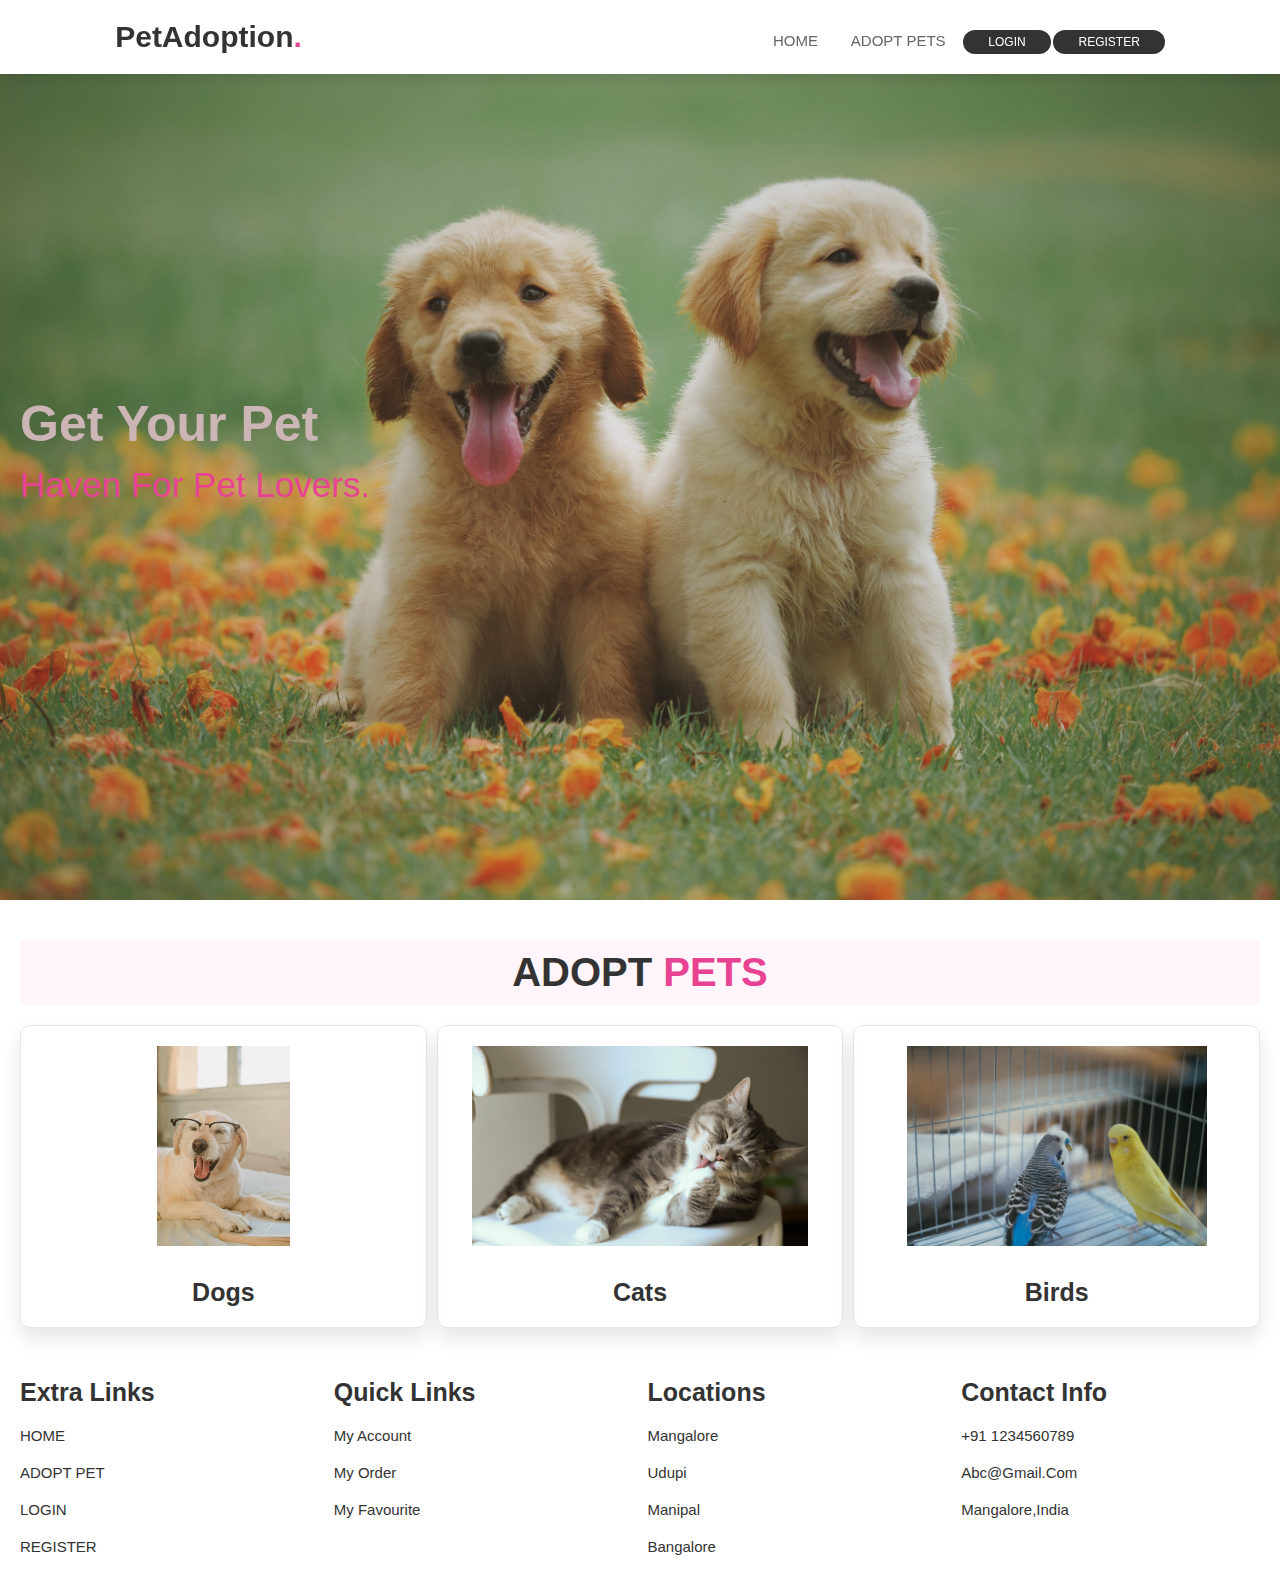
<file: index.html>
<!DOCTYPE html>
<html lang="en">
<head>
    <meta charset="UTF-8">
    <meta name="viewport" content="width=device-width, initial-scale=1.0">
    <title>Pet Adoption</title>
    <style>
        :root {
            --pink: #e84393;
            --grey: #F2F3F5;
        }

        * {
            margin: 0;
            padding: 0;
            box-sizing: border-box;
            font-family: Verdana, Geneva, Tahoma, sans-serif;
            outline: none;
            border: none;
            text-decoration: none;
            text-transform: capitalize;
            transition: .2s linear;
        }

        html {
            font-size: 62.5%;
            scroll-behavior: smooth;
            scroll-padding-top: 6rem;
            overflow-x: hidden;
        }

        section {
            padding: 2rem 9%;
        }

        .btn {
            display: inline-block;
            margin-top: 1rem;
            border-radius: 5rem;
            background: #333;
            color: #fff;
            padding: .5rem 2.5rem;
            cursor: pointer;
            font-size: 1.2rem;
        }

        .btn:hover {
            background: var(--grey);
        }

        header {
            position: fixed;
            top: 0;
            left: 0;
            right: 0;
            background: #ffffff;
            padding: 2rem 9%;
            display: flex;
            align-items: center;
            justify-content: space-between;
            z-index: 1000;
            box-shadow: 0 .5rem 1rem rgba(0, 0, 0, .1);
        }

        header .logo {
            font-size: 3rem;
            color: #333;
            font-weight: bolder;
        }

        header .logo span {
            color: var(--pink);
        }

        header .navbar a {
            font-size: 1.5rem;
            padding: 0 1.5rem;
            color: #666;
        }

        header .navbar a:hover {
            color: var(--pink);
        }

        section {
            padding: 2rem;
        }

        .home {
            display: flex;
            align-items: center;
            min-height: 100vh;
            background-image: url("/images/pet paw.jpg");
            background-size: cover;
            background-position: center;
        }

        .home .content {
            max-width: 50rem;
        }

        .home .content h3 {
            font-size: 5rem;
            color: #ccb5b5;
            padding: 1rem 0;
            line-height: 1;
        }

        .home .content span {
            font-size: 3.5rem;
            color: var(--pink);
            padding: 1rem 0;
            line-height: 1.5;
        }

        .home .content .search-bar input[type="text"] {
            width: 60%;
            padding: 10px;
            border: 2px solid #ccc;
            border-radius: 5rem;
            background-color: rgba(255, 255, 255, 0.1);
            color: #fff;
        }

        .heading {
            text-align: center;
            font-size: 4rem;
            color: #333;
            padding: 1rem;
            margin: 2rem 0;
            background: rgba(255, 51, 153, .05);
        }

        .heading span {
            color: var(--pink);
        }

        .animals .box-container {
            display: flex;
            flex-wrap: wrap;
            gap: 1rem;
        }

        .animals .box-container .box {
            flex: 1 1 30rem;
            box-shadow: 0 1rem 2rem rgba(0, 0, 0, .1);
            border-radius: 1rem;
            border: .1rem solid rgba(0, 0, 0, .1);
            position: relative;
            background-color: rgba(rgb(83, 75, 75), green, blue, alpha);
        }

        .animals .box-container .box .image {
            position: relative;
            text-align: center;
            padding-top: 2rem;
            overflow: hidden;
        }

        .animals .box-container .box .image img {
            height: 20rem;
        }

        .animals .box-container .box:hover .image img {
            transform: scale(1.1);
            cursor: pointer;
        }

        .animals .box-container .box .content {
            padding: 2rem;
            text-align: center;
        }

        .animals .box-container .box .content h3 {
            font-size: 2.5rem;
            color: #333;
            font-weight: bolder;
            padding-top: 1rem;
        }

        .footer .box-container {
            display: flex;
            flex-wrap: wrap;
            gap: 1.5rem;
        }

        .footer .box-container .box {
            flex: 1 1 25rem;
        }

        .footer .box-container .box h3 {
            color: #333;
            font-size: 2.5rem;
            padding: 1rem 0;
        }

        .footer .box-container .box a {
            display: block;
            color: #333;
            font-size: 1.5rem;
            padding: 1rem 0;
        }

        .footer .box-container .box a:hover {
            color: var(--pink);
            text-decoration: underline;
        }

        .footer .credit {
            text-align: center;
            padding: 1.5rem;
            margin-top: 1.5rem;
            padding-top: 2.5rem;
            font-size: 2rem;
            color: #333;
            border-top: .1rem solid rgba(0, 0, 0, .1);
        }

        .footer .credit span {
            color: var(--pink);
        }

        @media (max-width: 991px) {
            html {
                font-size: 62.5%;
            }

            header {
                padding: 2rem;
            }
        }

        @media (max-width: 768px) {
            header .navbar {
                position: absolute;
                top: 0;
                left: 0;
                right: 0;
                background: #eee;
                border-top: .1rem solid rgba(0, 0, 0, .1);
            }

            header .navbar a {
                margin: 1.5rem;
                padding: 1.5rem;
                background: #fff;
                border: .1rem solid rgba(0, 0, 0, .1);
                display: block;
                clip-path: polygon(0 0, 100% 0, 100% 0, 0 0);
            }
        }

        @media (max-width: 991px) {
            html {
                font-size: 50%;
            }
        }
    </style>

</head>
<body>
    <header>
        <a href="#" class="logo">PetAdoption<span>.</span></a>

        <nav class="navbar">
            <a href="#home">HOME</a>
            <a href="#animals">ADOPT PETS</a>
            <button class="btn" onclick="loadPage('login.html')">LOGIN</button>
            <button class="btn" onclick="loadPage('registration.html')">REGISTER</button>
        </nav>
    </header>

    <section class="home" id="home">
        <div class="content">
            <h3>Get your Pet</h3>
            <span>Haven for pet lovers.</span>
            <!-- <span>
                <div class="search-bar">
                    <input type="text" placeholder="Search for pets...">
                </div> -->
            <!-- </span>
            <a href="#" class="btn">Search now</a> -->
        </div>
    </section>

    <section class="animals" id="animals">
        <h1 class="heading">ADOPT <span>PETS</span></h1> 
        <div class="box-container">
            <div class="box">
                <div class="image">
                    <a href="#" onclick="loadCategory('dogs.php')">
                        <img src="images/dog.jpg" alt="Dog Image">
                    </a>
                </div>
                <div class="content">
                    <h3>Dogs</h3>
                </div>
            </div>

            <div class="box">
                <div class="image">
                    <a href="#" onclick="loadCategory('cats.php')">
                        <img src="images/cat.jpg" alt="Cat Image">
                    </a>
                </div>
                <div class="content">
                    <h3>Cats</h3>
                </div>
            </div>

            <div class="box">
                <div class="image">
                    <a href="#" onclick="loadCategory('birds.php')">
                        <img src="images/bird.jpg" alt="Bird Image">
                    </a>
                </div>
                <div class="content">
                    <h3>Birds</h3>
                </div>
            </div>
        </div>   
    </section>

    <section class="footer">
        <div class="box-container">
            
            <div class="box">
                <h3>Extra Links</h3>
                <a href="index.html">HOME</a>
                <a href="#animals">ADOPT PET</a>
                <a href="login.html">LOGIN</a>
                <a href="registration.html">REGISTER</a>            
            </div>

            <div class="box">
                <h3>Quick Links</h3>
                <a href="#">My Account</a>
                <a href="#">My Order</a>
                <a href="#">My Favourite</a>
            </div>

            <div class="box">
                <h3>Locations</h3>
                <a href="#">Mangalore</a>
                <a href="#">Udupi</a>
                <a href="#">Manipal</a>
                <a href="#">Bangalore</a>            
            </div>

            <div class="box">
                <h3>Contact Info</h3>
                <a href="#">+91 1234560789</a>
                <a href="#">abc@gmail.com</a>
                <a href="#">Mangalore,India</a>          
            </div>

        </div>
        <!-- <div class="credit">
            Created by <span> Srilaxmi and Tvisha</span>
        </div> -->
    </section>

    <script>
        function loadPage(page) {
            // Use JavaScript to load the specified page dynamically
            window.location.href = page;
        }

        function loadCategory(categoryPage) {
            // Use JavaScript to load the category page dynamically
            window.location.href = categoryPage;
        }
    </script>
</body>
</html>
</file>
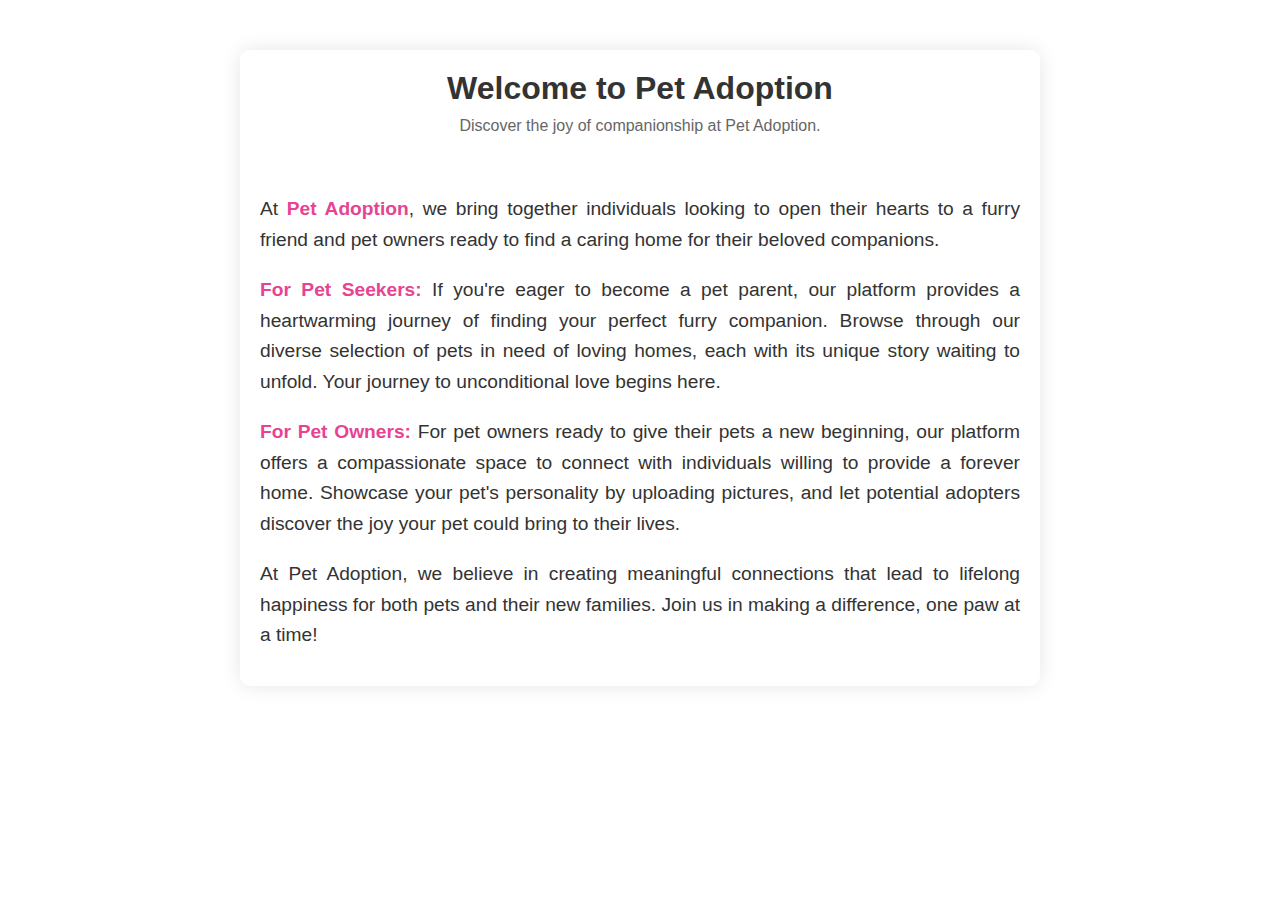
<file: about.html>
<!DOCTYPE html>
<html lang="en">
<head>
    <meta charset="UTF-8">
    <meta name="viewport" content="width=device-width, initial-scale=1.0">
    <title>About Us</title>
  <style>
    body {
    font-family: Verdana, Geneva, Tahoma, sans-serif;
    margin: 0;
    padding: 0;
    box-sizing: border-box;
}


/* Card Styles */
.card {
    max-width: 800px;
    margin: 50px auto;
    background-color: #fff;
    box-shadow: 0 0 20px rgba(0, 0, 0, 0.1);
    border-radius: 10px;
    overflow: hidden;
    position: relative; /* Ensure relative positioning for absolute children */
}

/* Header Styles */
.header {
    background-color: #fff;
    padding: 20px;
    text-align: center;
}

.header h1 {
    font-size: 2rem;
    color: #333;
    margin: 0;
    font-weight: bold;
}

.header p {
    font-size: 1rem;
    color: #666;
    margin: 10px 0 0;
}

/* Content Styles */
.content {
    padding: 20px;
    text-align: justify;
    line-height: 1.6;
}

.content p {
    font-size: 1.2rem;
    color: #333;
    margin-bottom: 15px;
}

.content strong {
    color: #e84393;
}

.content a {
    color: #e84393;
    text-decoration: none;
    font-weight: bold;
}

.content a:hover {
    text-decoration: underline;
}

/* Footer Styles */
.footer {
    text-align: center;
    padding: 20px;
    background-color: #f2f3f5;
}

.footer span {
    color: #e84393;
    font-weight: bold;
}

  </style>
</head>
<body>
    <div class="card">
        <div class="header">
            <h1>Welcome to Pet Adoption</h1>
            <p>Discover the joy of companionship at Pet Adoption.</p>
        </div>

        <div class="content">
            <p>At <strong>Pet Adoption</strong>, we bring together individuals looking to open their hearts to a furry friend and pet owners ready to find a caring home for their beloved companions.</p>

            <p><strong>For Pet Seekers:</strong> If you're eager to become a pet parent, our platform provides a heartwarming journey of finding your perfect furry companion. Browse through our diverse selection of pets in need of loving homes, each with its unique story waiting to unfold. Your journey to unconditional love begins here.</p>

            <p><strong>For Pet Owners:</strong> For pet owners ready to give their pets a new beginning, our platform offers a compassionate space to connect with individuals willing to provide a forever home. Showcase your pet's personality by uploading pictures, and let potential adopters discover the joy your pet could bring to their lives.</p>

            <p>At Pet Adoption, we believe in creating meaningful connections that lead to lifelong happiness for both pets and their new families. Join us in making a difference, one paw at a time!</p>
        </div>

        <!-- <div class="footer">
            Created by <span>Srilaxmi and Tvisha</span>
        </div> -->
    </div>
</body>
</html>
</file>
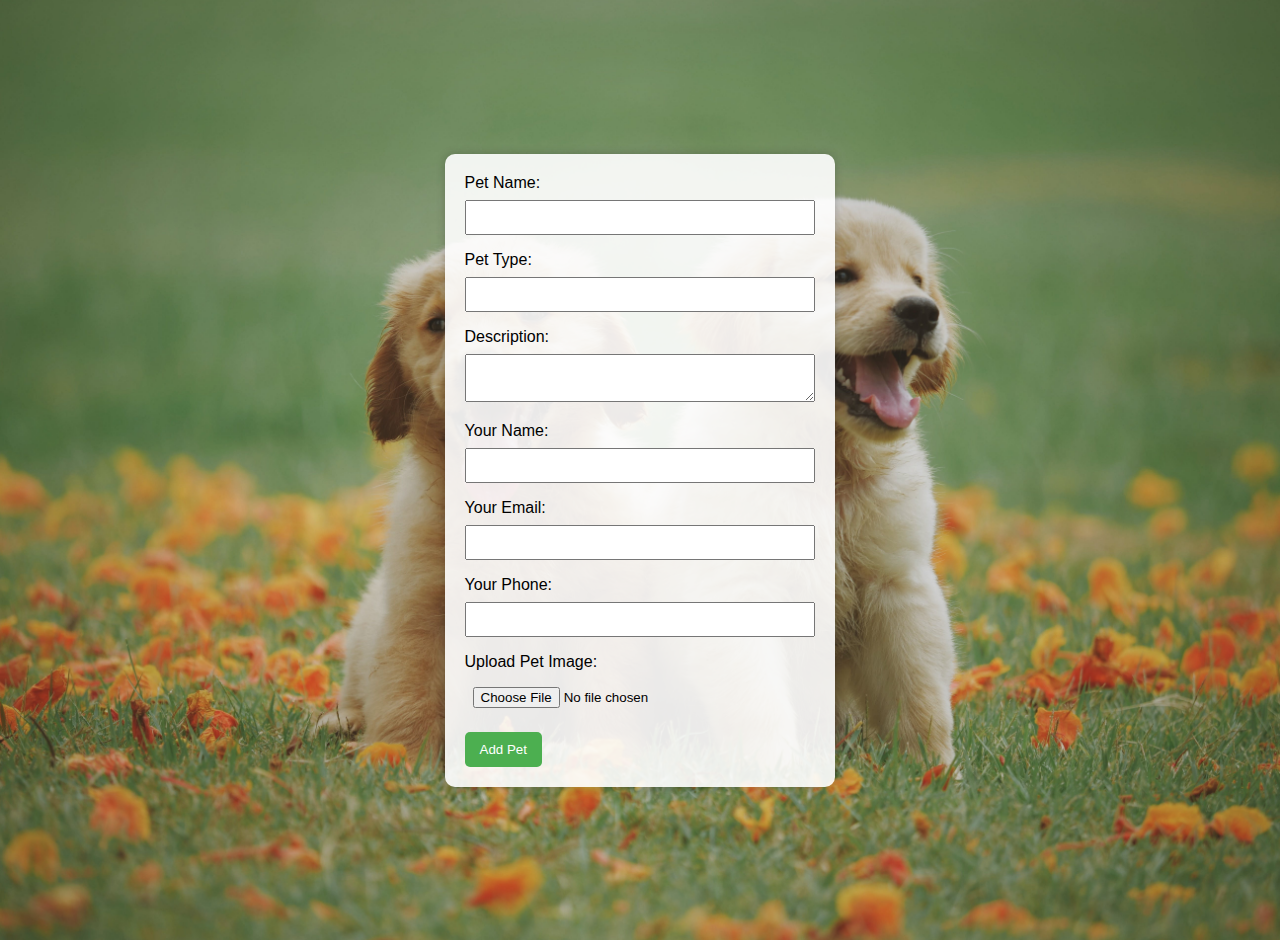
<file: addpet.html>
<!DOCTYPE html>
<html lang="en">
<head>
    <meta charset="UTF-8">
    <meta name="viewport" content="width=device-width, initial-scale=1.0">
    <title>Pet Adoption - Add Pet</title>
    <style>
        /* Add your styles as needed */
        body {
            font-family: 'Arial', sans-serif;
            background-image: url('images/pet paw.jpg');
            background-size: cover;
            background-position: center;
            padding: 20px;
            margin: 0;
            display: flex;
            justify-content: center;
            align-items: center;
            height: 100vh;
        }

        form {
            max-width: 600px;
            margin: 0 auto;
            background-color: rgba(255, 255, 255, 0.9);
            padding: 20px;
            box-shadow: 0 0 10px rgba(0, 0, 0, 0.2);
            border-radius: 10px;
            box-sizing: border-box;
        }

        label {
            display: block;
            margin-bottom: 8px;
        }

        input, textarea {
            width: 100%;
            padding: 8px;
            margin-bottom: 16px;
            box-sizing: border-box;
        }

        button {
            background-color: #4caf50;
            color: #fff;
            padding: 10px 15px;
            border: none;
            border-radius: 5px;
            cursor: pointer;
        }

        button:hover {
            background-color: #45a049;
        }
    </style>
</head>
<body>

<form action="addpet.php" method="post" enctype="multipart/form-data">
    <!-- Pet Details -->
    <label for="petName">Pet Name:</label>
    <input type="text" id="petName" name="petName" required>

    <label for="petType">Pet Type:</label>
    <input type="text" id="petType" name="petType" required>

    <label for="petDescription">Description:</label>
    <textarea id="petDescription" name="petDescription" required></textarea>

    <!-- Donor Details -->
    <label for="donorName">Your Name:</label>
    <input type="text" id="donorName" name="donorName" required>

    <label for="donorEmail">Your Email:</label>
    <input type="email" id="donorEmail" name="donorEmail" required>

    <label for="donorPhone">Your Phone:</label>
    <input type="tel" id="donorPhone" name="donorPhone" minlength="10" maxlength="10" required>

    <!-- Image Upload -->
    <label for="petImage">Upload Pet Image:</label>
    <input type="file" id="petImage" name="petImage" accept="image/*" required>

    <!-- Submit Button -->
    <button type="submit">Add Pet</button>
    
</form>

</body>
</html>
</file>
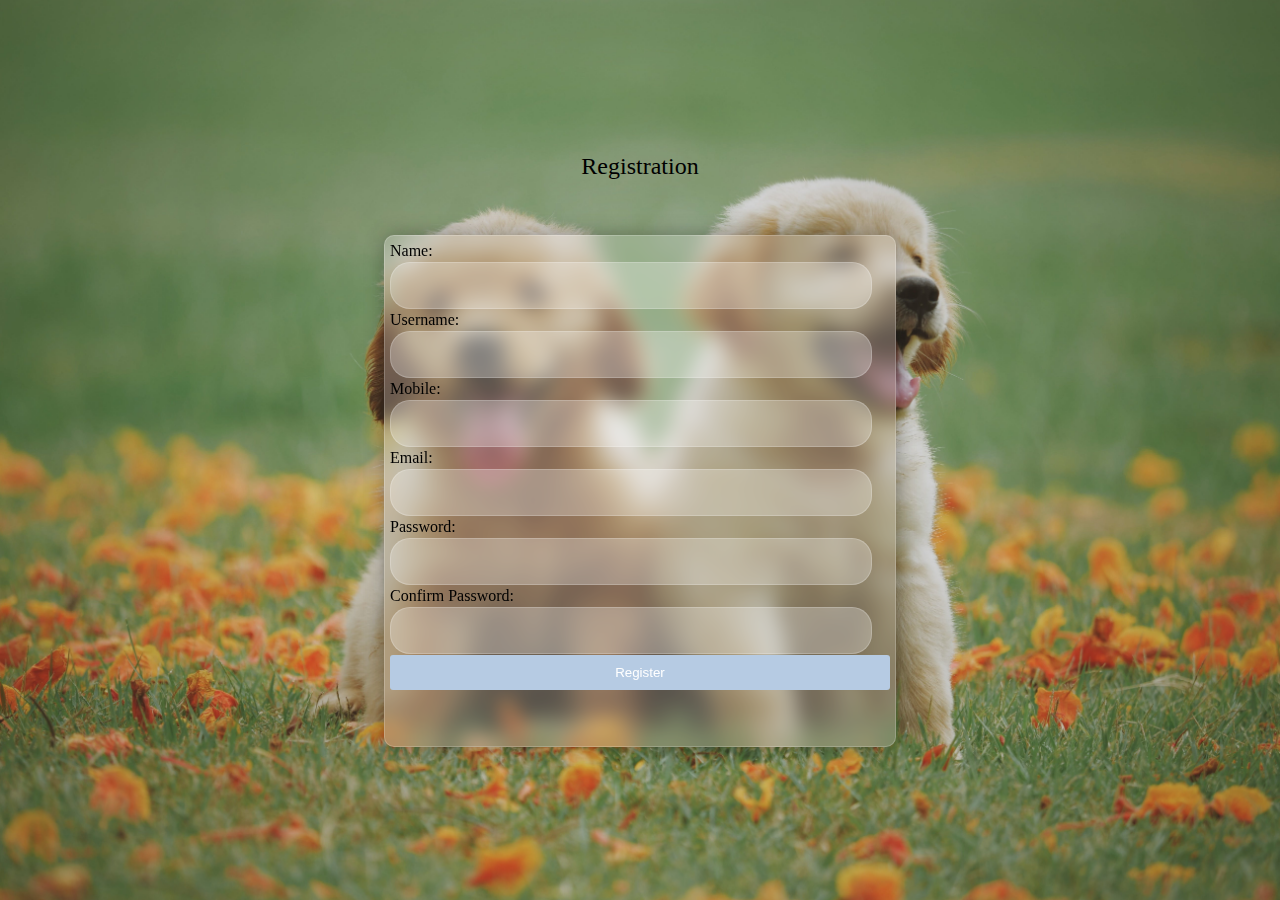
<file: registration.html>
<!DOCTYPE html>
<html>
<head>
    <title>Registration Page</title>
    <link rel="stylesheet" type="text/css" href="styles.css">
</head>
<body class="register-page">
    <div class="container">
        <div class="register-text">Registration</div> 

        <form action="registration.php" onsubmit="return validateForm()" method="post">
            <label for="name">Name:</label>
            <input type="text" name="Name" required><br>

            <label for="username">Username:</label>
            <input type="text" name="Username" required><br>

            <label for="mobile">Mobile:</label>
            <input type="text" name="Mobile" minlength="10" maxlength="10" required><br>

            <label for="email">Email:</label>
            <input type="email" name="Email" required><br>

            <label for="password">Password:</label>
            <input id="password1" type="password" name="Password" required><br>

            <label for="Confirm-Password">Confirm Password:</label>
            <input id="password2" type="password" name="Confirm-Password" required><br>

            <button type="submit">Register</button>
        </form>
    </div>

    <script>
        function validateForm() {
            var password = document.getElementById("password1").value;
            var confirmPassword = document.getElementById("password2").value;

            if (password !== confirmPassword) {
                alert("The passwords donot match");
                return false;
            } else {
                return true;
            }
        }
    </script>
</body>
</html>
</file>
<file: styles.css>
* {
    margin: 0;
    padding: 0;
}

body.register-page {
        background-image: url('images/pet paw.jpg');
        background-size: cover;
        background-position: center;
        background-repeat: no-repeat;
        background-attachment: fixed; 
        color: #000000; 
}
.register-text {
    text-align: center;
    font-size: 24px; 
    margin-bottom: 5px; 
    margin-top: 50px; 
}

.container {
    display: flex;
    flex-direction: column; 
    justify-content: center; 
    align-items: center; 
    height: 100vh;
}

form {
        width: 500px;
        height: 500px;
        background-color: rgba(255, 255, 255, 0.2); 
        padding: 5px;
        border: 1px solid rgba(255, 255, 255, 0.2); 
        border-radius: 10px;
        margin-top: 50px;
        margin-bottom: 50px;
        backdrop-filter: blur(10px); 
        box-shadow: 0 0 20px rgba(0, 0, 0, 0.3); 
}

h2 {
    text-align: center;
    margin-bottom: 20px;
}

label {
    display: block;
    margin: 1px 0;
}

form input[type="text"],
form input[type="email"],
form input[type="password"] {
    width: 90%;
    padding: 15px;
    margin: 1px 0;
    border: 1px solid rgba(255, 255, 255, 0.2); 
    border-radius: 20px;
    backdrop-filter: blur(5px);
    background-color: rgba(255, 255, 255, 0.1); 
    color: #fff;
    transition: all 0.3s;
}
form input[type="text"]:hover,
form input[type="email"]:hover,
form input[type="password"]:hover {
    background-color: rgba(255, 255, 255, 0.2);
}

button {
    display: block;
    width: 100%;
    padding: 10px;
    background-color: #b6cbe3;
    color: #fff;
    border: none;
    border-radius: 3px;
    cursor: pointer;
}
button:hover {
    background-color: #0056b3;
}
.error {
    color: red;
    font-size: 14px;
    margin-top: 10px;
}

br {
    line-height: 20px;
}
</file>
